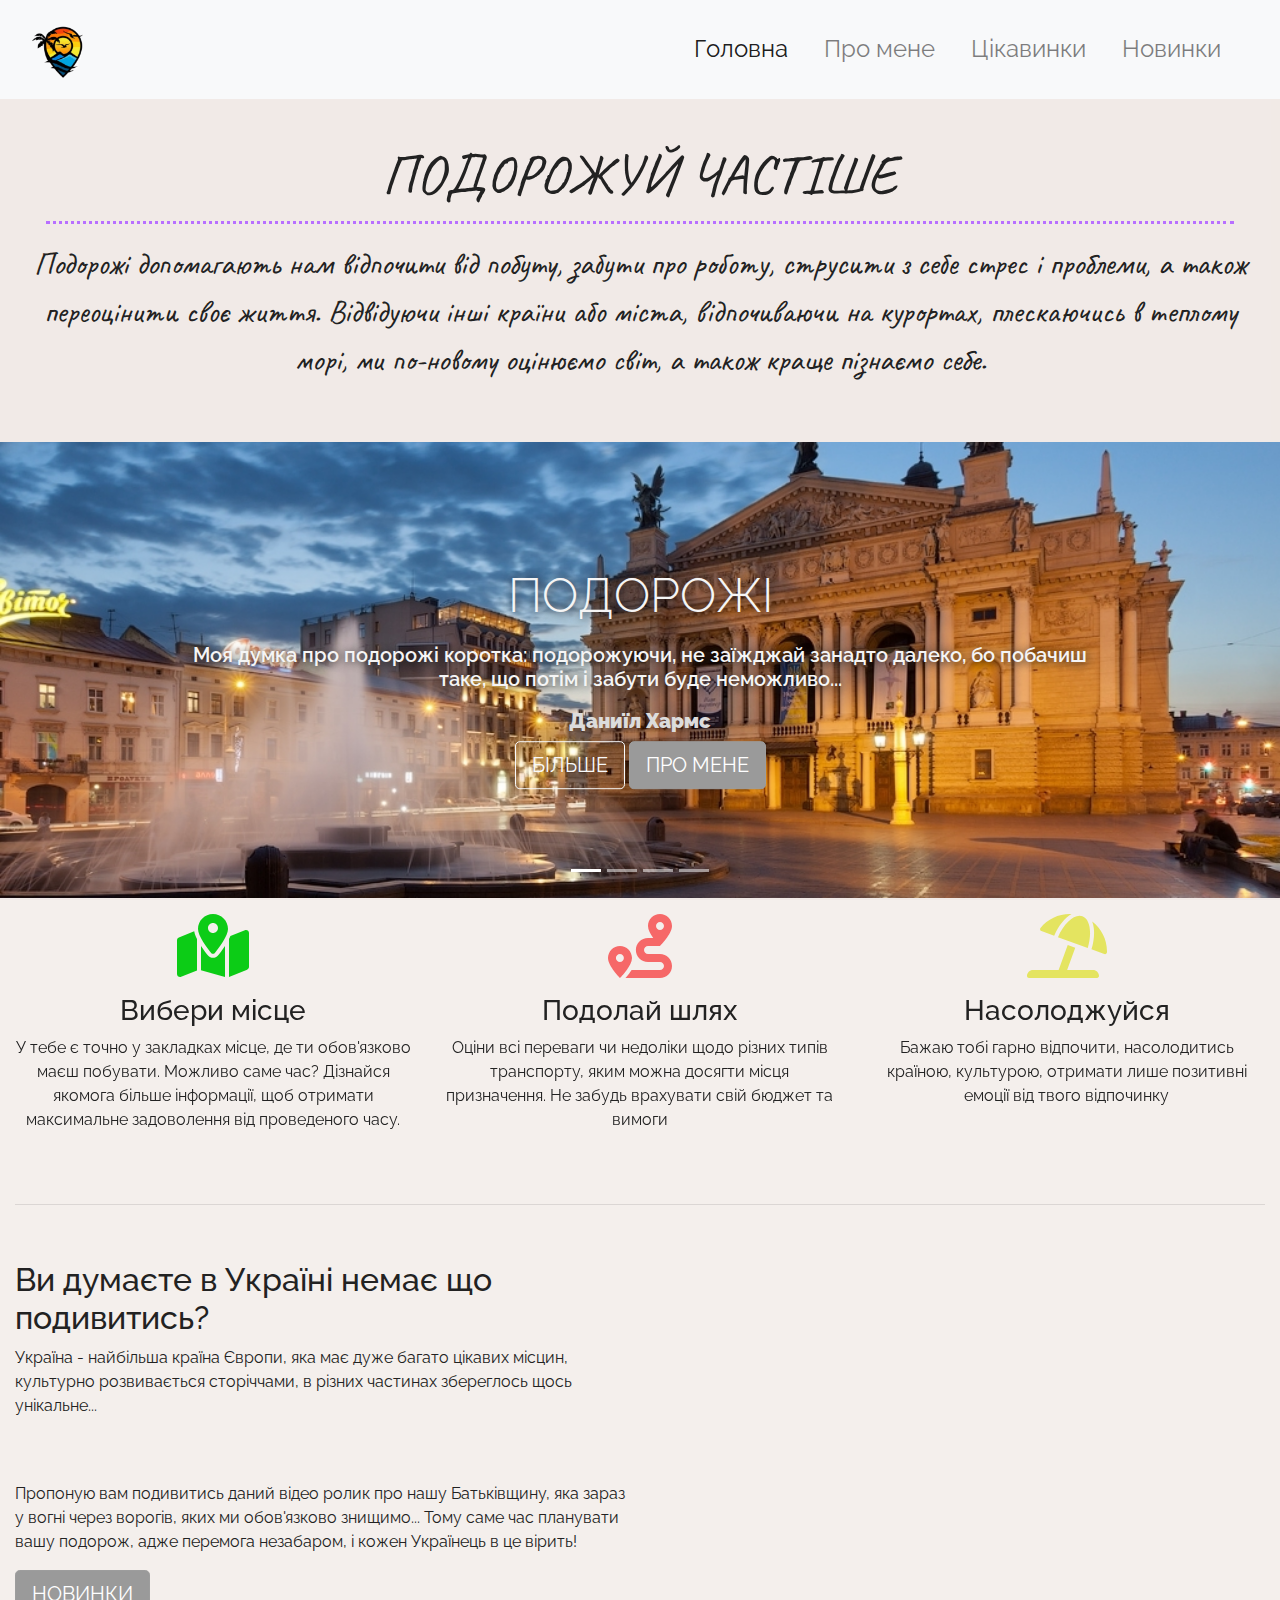
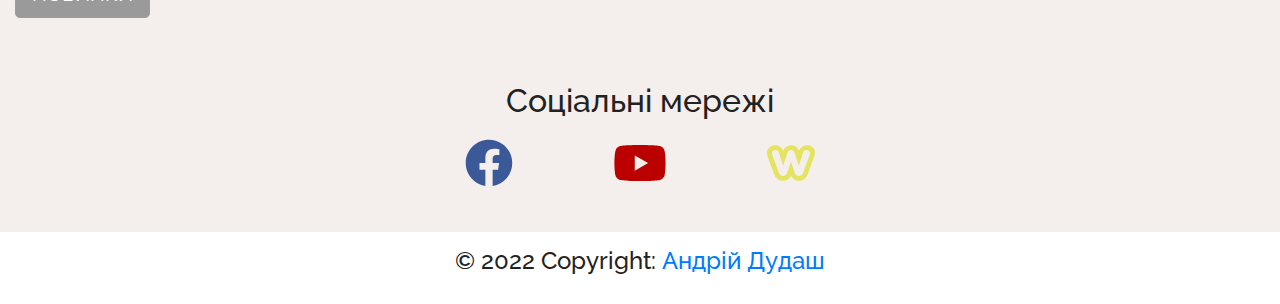
<file: index.html>
<!DOCTYPE html>
<html lang="uk">
<head>
    <meta charset="utf-8">
    <meta name="viewport" content="width=device-width, initial-scale=1.0">
    <title>Головна</title>
    <link rel="shortcut icon" type="image/x-icon" href="img/favicon.png">
    <link rel="stylesheet" href="css/bootstrap.min.css">
    <script src="js/jquery-3.6.0.min.js"></script>
    <script src="js/bootstrap.min.js"></script>
    <script src="js/all.js"></script>
    <link href="css/main.css" rel="stylesheet">
</head>
<body>
    <!-- Навігаційна панель -->
    <div class="header">
        <nav class="navbar navbar-expand-md navbar-light bg-light sticky-top">
            <div class="container-fluid">
                <a class="navbar-brand" href="./index.html"><img class="logo" src="img/logo.png"></a>
                <button class="navbar-toggler" type="button" data-toggle="collapse" data-target="#navbarResponsive">
                    <span class="navbar-toggler-icon"></span>
                </button>
                <div class="collapse navbar-collapse" id="navbarResponsive">
                    <ul class="navbar-nav ml-auto">
                        <li class="nav-item active">
                            <a class="nav-link" href="./index.html">Головна</a>
                        </li>
                        <li class="nav-item">
                            <a class="nav-link" href="./about.html">Про мене</a>
                        </li>
                        <li class="nav-item">
                            <a class="nav-link" href="./interest.html">Цікавинки</a>
                        </li>
                        <li class="nav-item">
                            <a class="nav-link" href="./newest.html">Новинки</a>
                        </li>
                    </ul>
                </div>
            </div>
        </nav>
    </div>
    <!-- /Навігаційна панель  -->
    <!-- Інформаційна секція -->
    <div class="container-fluid padding capt">
        <div class="row head-text text-center">
            <div class="col-12">
                <h1 class="display-4">Подорожуй частіше</h1>
            </div>
            <hr>
            <div class="col-12">
                <p class="lead">
                    Подорожі допомагають нам відпочити від побуту, забути про роботу, струсити з себе стрес і проблеми,
                    а також переоцінити своє життя. Відвідуючи інші країни або міста, відпочиваючи на курортах,
                    плескаючись в теплому морі, ми по-новому оцінюємо світ, а також краще пізнаємо себе.
                </p>
            </div>
        </div>
    </div>
    <!-- /Інформаційна секція -->
    <!-- Слайдер з зображеннями -->
    <div id="slides" class="carousel slide" data-ride="carousel">
        <ul class="carousel-indicators">
            <li data-target="#slides" data-slide-to="0" class="active"></li>
            <li data-target="#slides" data-slide-to="1"></li>
            <li data-target="#slides" data-slide-to="2"></li>
            <li data-target="#slides" data-slide-to="3"></li>
        </ul>
        <div class="carousel-inner">
            <div class="carousel-item active">
                <img class="slider" src="picture/background0.webp">
                <div class="carousel-caption">
                    <h1 class="display-2">Подорожі</h1>
                    <h3>Моя думка про подорожі коротка: подорожуючи, не заїжджай занадто далеко, бо побачиш таке, що
                        потім і забути буде неможливо...</h3>
                    <h5 style="color: rgb(220, 220, 220); font-weight: 900;">Даниїл Хармс</h5>
                    <a type="button" class="btn btn-outline-light btn-lg btn-xs slider-button" href="#">БІЛЬШЕ</a>
                    <a type="button" class="btn btn-primary btn-lg btn-xs slider-button" href="#">ПРО МЕНЕ</a>
                </div>
            </div>
            <div class="carousel-item">
                <img class="slider" src="picture/background1.webp">
                <div class="carousel-caption">
                    <h1 class="display-2">Подорожі</h1>
                    <h3>Тільки про дві речі ми будемо шкодувати на смертному одрі - що мало любили і мало подорожували</h3>
                    <h5 style="color: rgb(220, 220, 220); font-weight: 900;">Марк Твен</h5>
                    <a type="button" class="btn btn-outline-light btn-lg btn-xs slider-button" href="#">БІЛЬШЕ</a>
                    <a type="button" class="btn btn-primary btn-lg btn-xs slider-button" href="#">ПРО МЕНЕ</a>
                </div>
            </div>
            <div class=" carousel-item">
                <img class="slider" src="picture/background2.webp">
                <div class="carousel-caption">
                    <h1 class="display-2">Подорожі</h1>
                    <h3>Життя під час подорожі - це мрія в чистому вигляді</h3>
                    <h5 style="color: rgb(220, 220, 220); font-weight: 900;">Агата Крісті</h5>
                    <a type="button" class="btn btn-outline-light btn-lg btn-xs slider-button" href="#">БІЛЬШЕ</a>
                    <a type="button" class="btn btn-primary btn-lg btn-xs slider-button" href="#">ПРО МЕНЕ</a>
                </div>
            </div>
            <div class="carousel-item">
                <img class="slider" src="picture/background3.webp">
                <div class="carousel-caption">
                    <h1 class="display-2">Подорожі</h1>
                    <h3>Подорожі навчають більше, ніж будь-що інше. Іноді один день, проведений в інших місцях, дає більше, ніж десять років життя вдома</h3>
                    <h5 style="color: rgb(220, 220, 220); font-weight: 900;">Анатоль Франс</h5>
                    <a type="button" class="btn btn-outline-light btn-lg btn-xs slider-button" href="#">БІЛЬШЕ</a>
                    <a type="button" class="btn btn-primary btn-lg btn-xs slider-button" href="#">ПРО МЕНЕ</a>
                </div>
            </div>
        </div>
    </div>
    <!-- /Слайдер із зображеннями -->
    <!-- Секція з використанням іконкових шрифтів -->
    <div class="container-fluid padding">
        <div class="row text-center padding">
            <div class="col-xs-12 col-sm-6 col-md-4">
                <i class="fas fa-map-location-dot"></i>
                <h3>Вибери місце</h3>
                <p class="text-center">У тебе є точно у закладках місце, де ти обов'язково маєш побувати. Можливо саме
                    час? Дізнайся якомога більше інформації, щоб отримати максимальне задоволення від проведеного часу.
                </p>
            </div>
            <div class="col-xs-12 col-sm-6 col-md-4">
                <i class="fas fa-route"></i>
                <h3>Подолай шлях</h3>
                <p class="text-center">Оціни всі переваги чи недоліки щодо різних типів транспорту, яким можна досягти
                    місця призначення. Не забудь врахувати свій бюджет та вимоги</p>
            </div>
            <div class="col-xs-12 col-sm-6 col-md-4">
                <i class="fa-solid fa-umbrella-beach"></i>
                <h3>Насолоджуйся</h3>
                <p class="text-center">Бажаю тобі гарно відпочити, насолодитись країною, культурою, отримати лише
                    позитивні емоції від твого відпочинку</p>
            </div>
        </div>
        <hr class="my-4">
    </div>
    <!-- /Секція з використанням іконкових шрифтів -->
    <!-- Секція з двома стовпцями (текст + відео)-->
    <div class="container-fluid padding">
        <div class="row padding">
            <div class="col-md-12 col-lg-6">
                <h2>Ви думаєте в Україні немає що подивитись?</h2>
                <p>Україна - найбільша країна Європи, яка має дуже багато цікавих місцин, культурно розвивається сторіччами, в різних частинах збереглось щось унікальне...</p>
                <br/><br/>
                <p>Пропоную вам подивитись даний відео ролик про нашу Батьківщину, яка зараз у вогні через ворогів, яких ми обов'язково знищимо... Тому саме час планувати вашу подорож, адже перемога незабаром, і кожен Українець в це вірить!</p>
                <a type="button" class="btn btn-primary btn-lg  btn-xs slider-button" href="#">НОВИНКИ</a>
            </div>
            <div class="col-lg-6">
                <iframe class="video" width="612" height="344" src="https://www.youtube.com/embed/D7SlK16o82o"
                    title="YouTube video player" frameborder="0"
                    allow="accelerometer; autoplay; clipboard-write; encrypted-media; gyroscope; picture-in-picture"
                    allowfullscreen></iframe>
            </div>
        </div>
    </div>
    <!-- /Секція з двома стовпцями -->
    <!-- Посилання на соц мережі  -->
    <div class="container-fluid padding">
        <div class="row text-center">
            <div class="col-12">
                <h2>Соціальні мережі</h2>
            </div>
            <div class="col-12 social-network">
                <a href="https://www.facebook.com/departmentCAD/"><i class="fab fa-facebook"></i></a>
                <a href="https://www.youtube.com/channel/UC5k442CPOLDKtxbqZWJrY1g"><i class="fab fa-youtube"></i></a>
                <a href="http://cad.lp.edu.ua/"><i class="fab fa-weebly"></i></a>
            </div>
        </div>
    </div>
    <!-- Футер сторінки -->
    <div class="container-fluid padding footer">
        <div class="text-center">
            <h4>© 2022 Copyright: <a href="/about.html">Андрій Дудаш</a></h4>
        </div>
    </div>
    <!-- /Футер сторінки -->
</body>
</html>
</file>
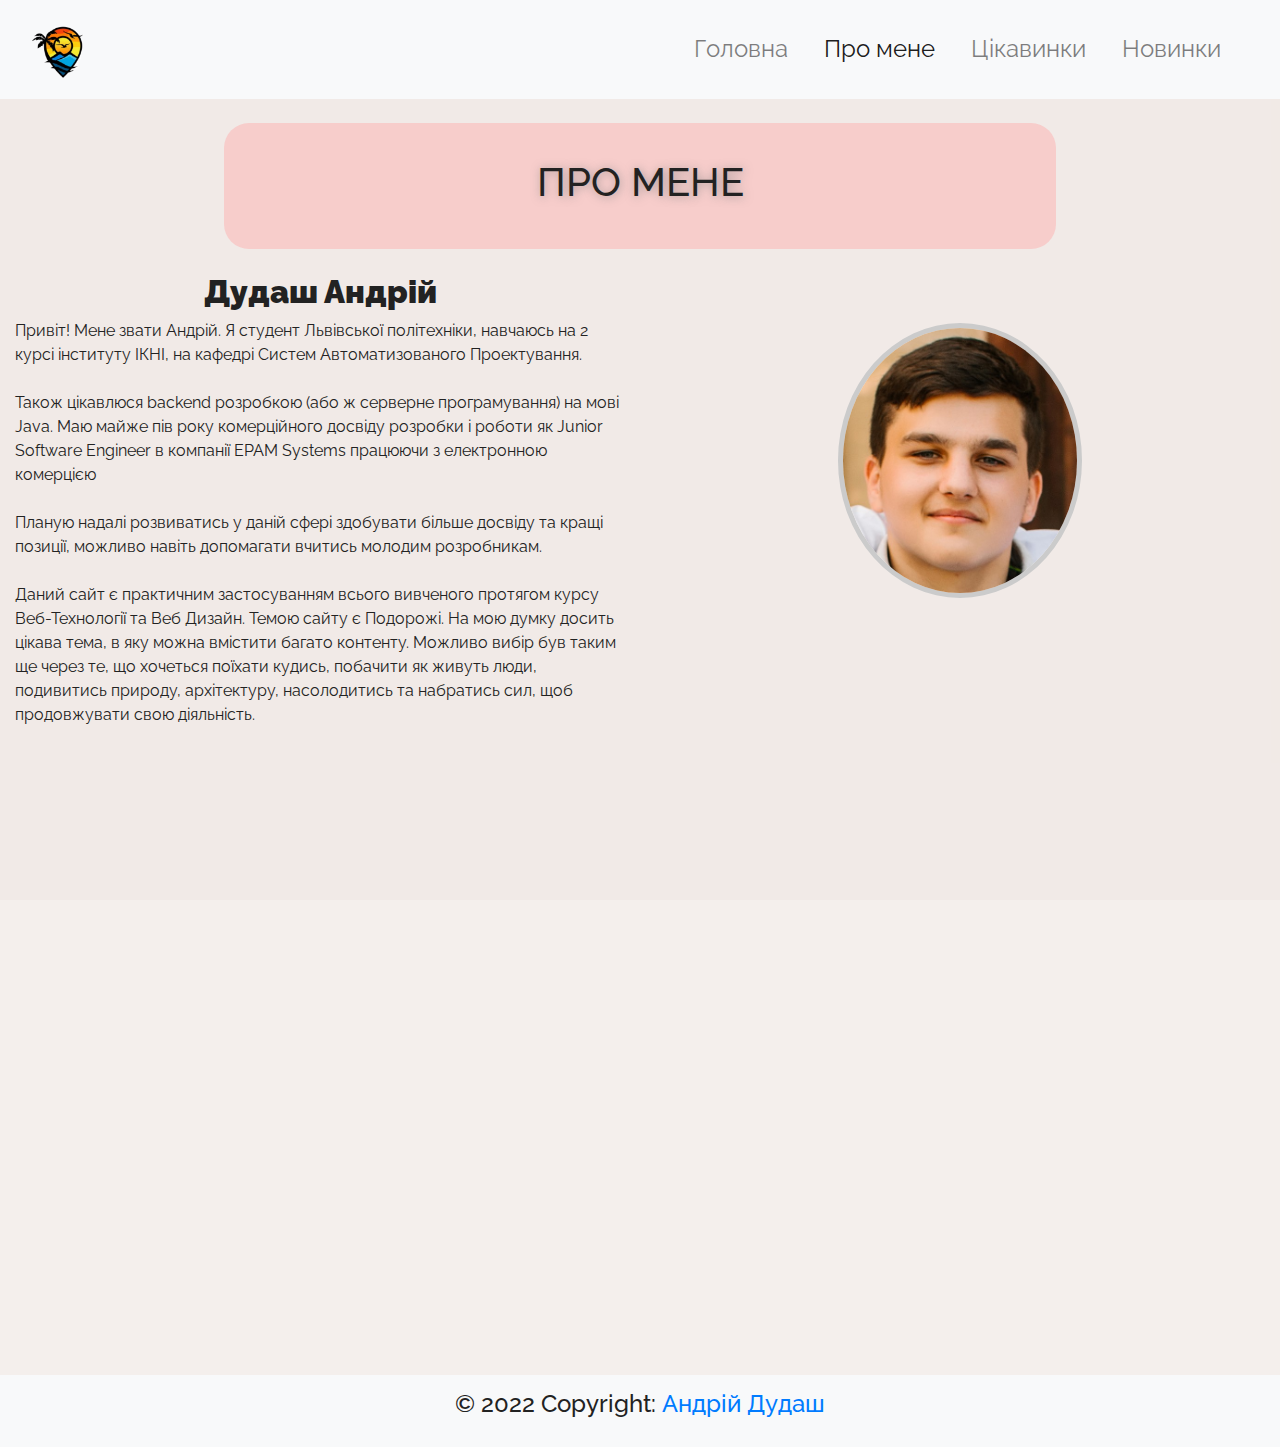
<file: about.html>
<!DOCTYPE html>
<html lang="uk">
<head>
    <meta charset="utf-8">
    <meta name="viewport" content="width=device-width, initial-scale=1.0">
    <title>Про автора</title>
    <link rel="shortcut icon" type="image/x-icon" href="img/favicon.png">
    <link rel="stylesheet" href="css/bootstrap.min.css">
    <script src="js/jquery-3.6.0.min.js"></script>
    <script src="js/bootstrap.min.js"></script>
    <script src="js/all.js"></script>
    <link href="css/about.css" rel="stylesheet">
</head>
<body>
    <!-- Навігаційна панель -->
    <div class="header">
        <nav class="navbar navbar-expand-md navbar-light bg-light sticky-top">
            <div class="container-fluid">
                <a class="navbar-brand" href="./index.html"><img class="logo" src="img/logo.png"></a>
                <button class="navbar-toggler" type="button" data-toggle="collapse" data-target="#navbarResponsive">
                    <span class="navbar-toggler-icon"></span>
                </button>
                <div class="collapse navbar-collapse" id="navbarResponsive">
                    <ul class="navbar-nav ml-auto">
                        <li class="nav-item">
                            <a class="nav-link" href="./index.html">Головна</a>
                        </li>
                        <li class="nav-item active">
                            <a class="nav-link" href="/about.html">Про мене</a>
                        </li>
                        <li class="nav-item">
                            <a class="nav-link" href="./interest.html">Цікавинки</a>
                        </li>
                        <li class="nav-item">
                            <a class="nav-link" href="./newest.html">Новинки</a>
                        </li>
                    </ul>
                </div>
            </div>
        </nav>
    </div>
    <!-- /Навігаційна панель  -->
    <br/>
    <div class="justify-content-center d-flex">
        <div class="page-header">
            <h1>Про мене</h1>
        </div>
    </div>
    <br/>
    <div class="container-fluid">
        <div class="row">
            <div class="col-md-12 col-lg-6">
                <h2 class="text-center text-paragrh">Дудаш Андрій</h2> 
                <p>
                    Привіт! Мене звати Андрій. Я студент Львівської політехніки,
                    навчаюсь на 2 курсі інституту ІКНІ, на кафедрі Систем Автоматизованого Проектування.
                    <br/>
                    <br/>
                    Також цікавлюся backend розробкою (або ж серверне програмування) на мові Java. Маю 
                    майже пів року комерційного досвіду розробки і роботи як Junior Software Engineer в компанії EPAM Systems
                    працюючи з електронною комерцією
                    <br/>
                    <br/>
                    Планую надалі розвиватись у даній сфері здобувати більше досвіду та кращі позиції, можливо навіть допомагати вчитись
                    молодим розробникам.
                    <br/>
                    <br/>
                    Даний сайт є практичним застосуванням всього вивченого протягом курсу Веб-Технології та Веб Дизайн.
                    Темою сайту є Подорожі. На мою думку досить цікава тема, в яку можна вмістити багато контенту.
                    Можливо вибір був таким ще через те, що хочеться поїхати кудись, побачити як живуть люди, подивитись природу,
                    архітектуру, насолодитись та набратись сил, щоб продовжувати свою діяльність.
                </p>
            </div>
            <div class="col-lg-6">
                <div class="d-flex align-items-center justify-content-center">
                    <img class="photo-anim" src="picture/portrt.jpg"/>
                </div>
            </div>
        </div>
    </div>
    <div class="container-fluid padding d-flex align-items-center justify-content-center">
        <iframe src="https://www.google.com/maps/embed?pb=!4v1654630837298!6m8!1m7!1sCAoSLEFGMVFpcE9YTlJIbVltWnBYalR4R0p5TjlIbDJ3NmlOVm9aLXEySjlNTHlY!2m2!1d50.4526877285455!2d30.51402693476086!3f245.65529705284393!4f2.4400646301737225!5f0.7820865974627469" width="800" height="600" style="border:0;" allowfullscreen="" loading="lazy" referrerpolicy="no-referrer-when-downgrade"></iframe>
    </div>
    <!-- Футер сторінки -->
    <div class="container-fluid padding footer">
        <div class="text-center">
            <h4>© 2022 Copyright: <a href="/about.html">Андрій Дудаш</a></h4>
        </div>
    </div>
    <!-- /Футер сторінки -->
</body>
</html>
</file>
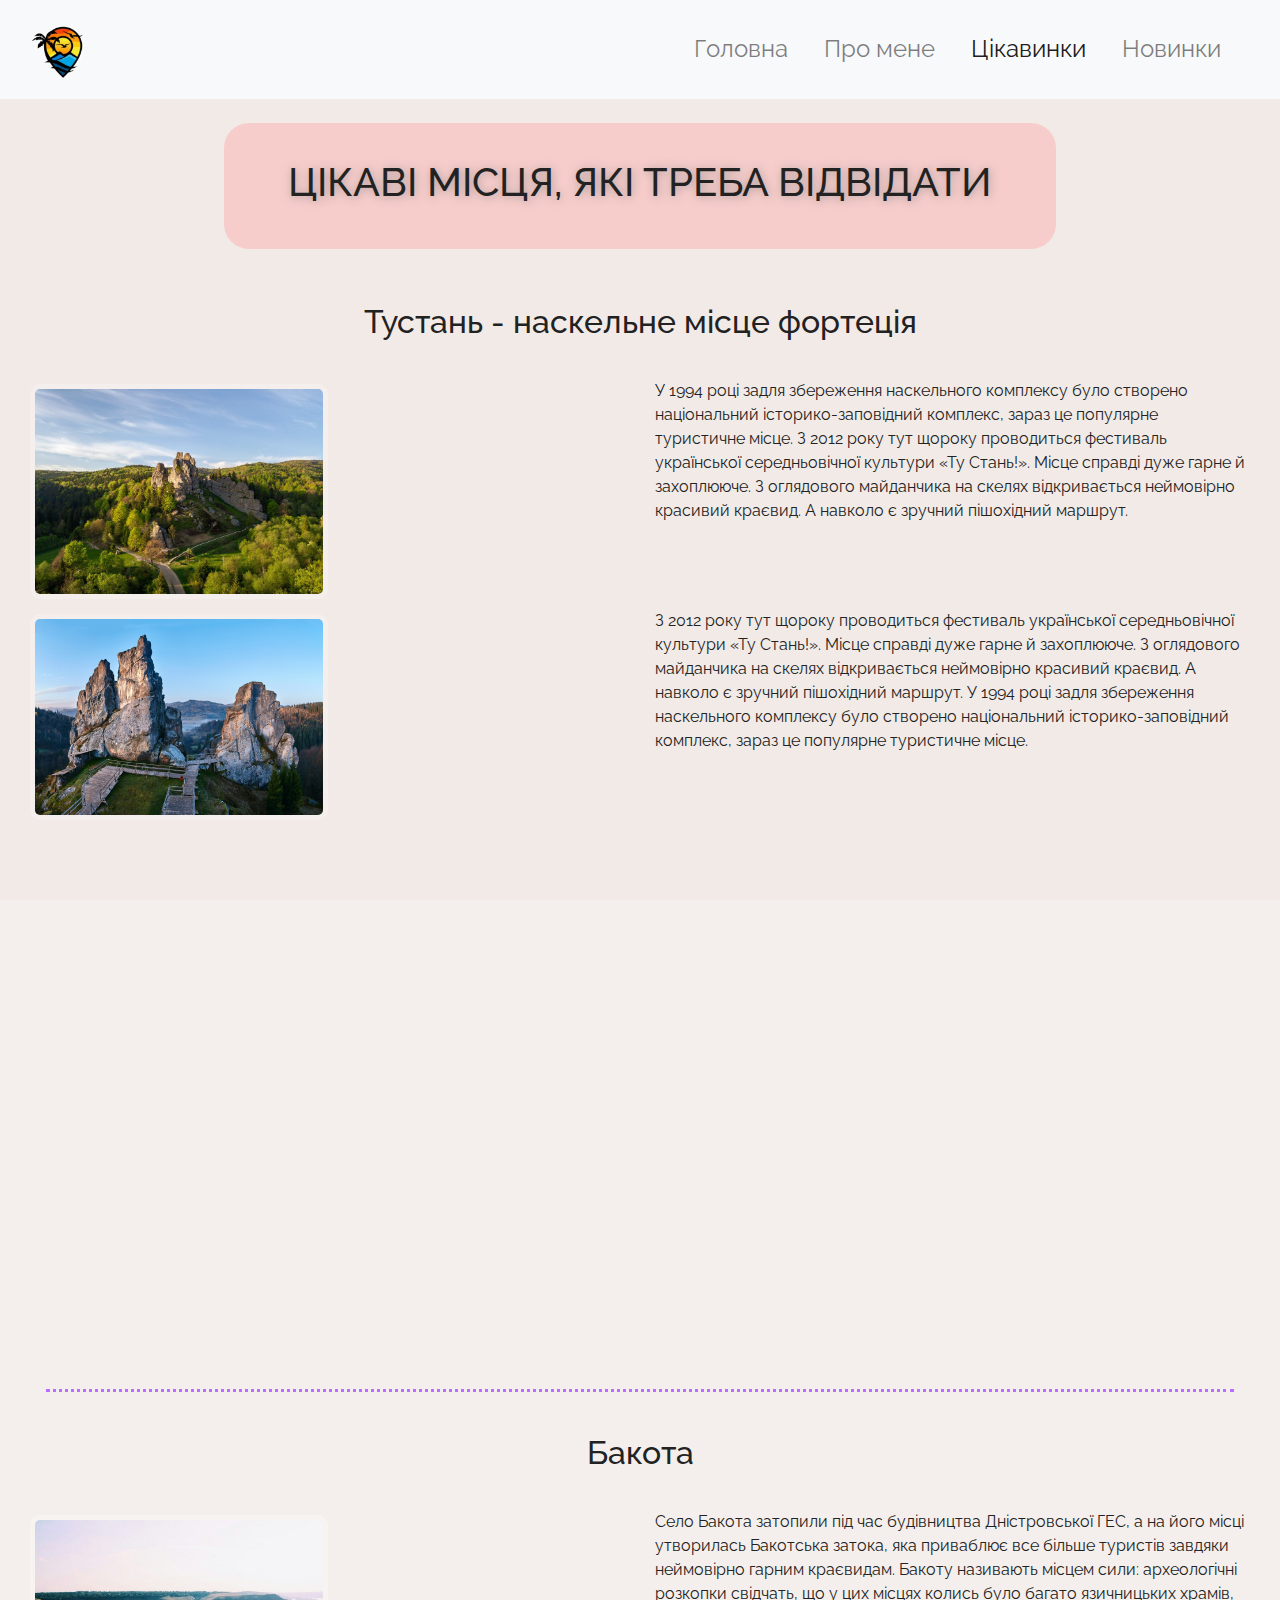
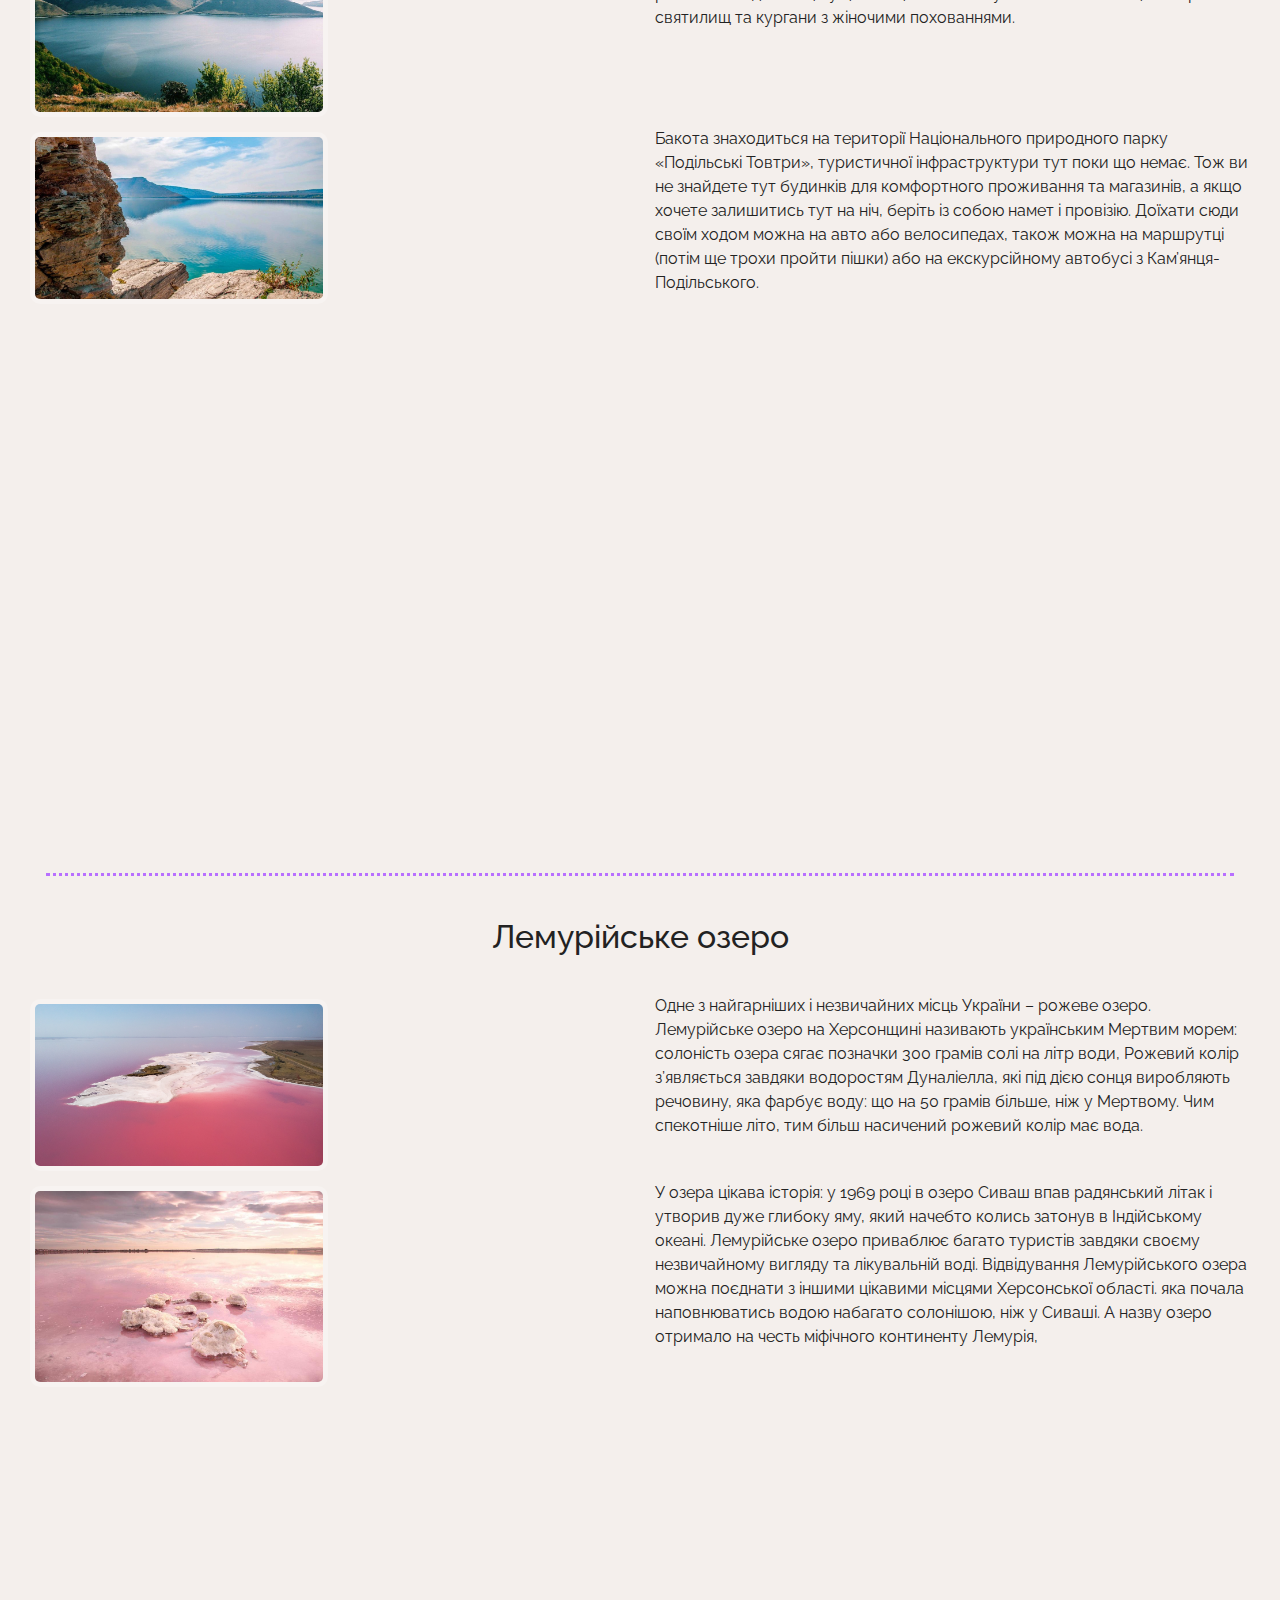
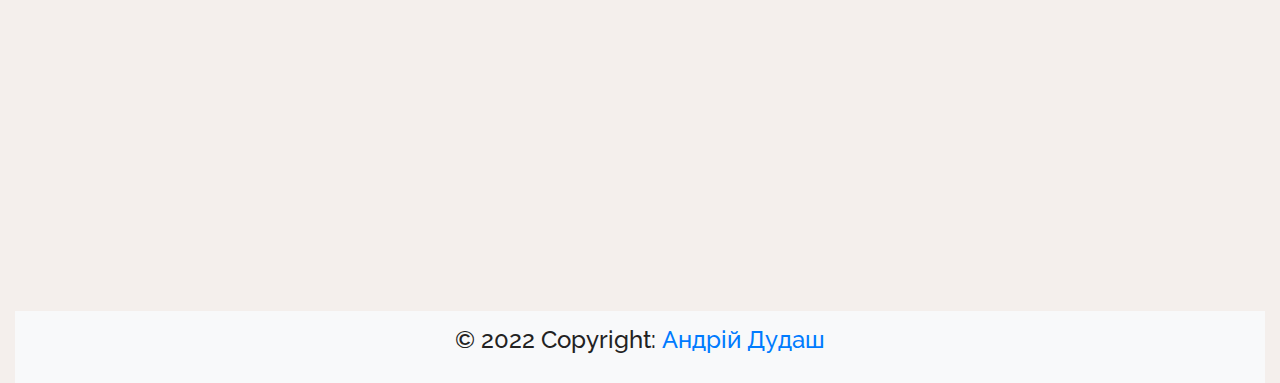
<file: interest.html>
<!DOCTYPE html>
<html lang="uk">
<head>
    <meta charset="utf-8">
    <meta name="viewport" content="width=device-width, initial-scale=1.0">
    <title>Цікаві місця</title>
    <link rel="shortcut icon" type="image/x-icon" href="img/favicon.png">
    <link rel="stylesheet" href="css/bootstrap.min.css">
    <script src="js/jquery-3.6.0.min.js"></script>
    <script src="js/bootstrap.min.js"></script>
    <script src="js/all.js"></script>
    <link href="css/interest.css" rel="stylesheet">
</head>
<body>
    <!-- Навігаційна панель -->
    <div class="header">
        <nav class="navbar navbar-expand-md navbar-light bg-light sticky-top">
            <div class="container-fluid">
                <a class="navbar-brand" href="./index.html"><img class="logo" src="img/logo.png"></a>
                <button class="navbar-toggler" type="button" data-toggle="collapse" data-target="#navbarResponsive">
                    <span class="navbar-toggler-icon"></span>
                </button>
                <div class="collapse navbar-collapse" id="navbarResponsive">
                    <ul class="navbar-nav ml-auto">
                        <li class="nav-item">
                            <a class="nav-link" href="./index.html">Головна</a>
                        </li>
                        <li class="nav-item">
                            <a class="nav-link" href="./about.html">Про мене</a>
                        </li>
                        <li class="nav-item active">
                            <a class="nav-link" href="./interest.html">Цікавинки</a>
                        </li>
                        <li class="nav-item">
                            <a class="nav-link" href="./newest.html">Новинки</a>
                        </li>
                    </ul>
                </div>
            </div>
        </nav>
    </div>
    <!-- /Навігаційна панель  -->
    <br/>
    <div class="justify-content-center d-flex">
        <div class="page-header">
            <h1>Цікаві місця, які треба відвідати</h1>
        </div>
    </div>
    <br/>
    <div class="col-lg-12">
        <div class="section-header text-center">
            <h2>Тустань - наскельне місце фортеція</h2>
        </div>
        <div class="container-fluid padding">
            <div class="row">
                <div class="col-md-12 col-lg-6">
                    <img class="left-img" src="picture/tustan.jpg" alt="Тустань">
                </div>
                <div class="col-lg-6">
                    <p class="parag-text">
                        У 1994 році задля збереження наскельного комплексу було створено національний історико-заповідний комплекс, зараз це популярне туристичне місце. 
                        З 2012 року тут щороку проводиться фестиваль української середньовічної культури «Ту Стань!». Місце справді дуже гарне й захоплююче. 
                        З оглядового майданчика на скелях відкривається неймовірно красивий краєвид. А навколо є зручний пішохідний маршрут.
                    </p>
                </div>
                <div class="col-md-12 col-lg-6">
                    <img class="left-img" src="picture/tustan2.jpg" alt="Тустань"> 
                </div>
                <div class="col-lg-6">
                    <p class="parag-text">
                        З 2012 року тут щороку проводиться фестиваль української середньовічної культури «Ту Стань!». Місце справді дуже гарне й захоплююче. 
                        З оглядового майданчика на скелях відкривається неймовірно красивий краєвид. А навколо є зручний пішохідний маршрут.
                        У 1994 році задля збереження наскельного комплексу було створено національний історико-заповідний комплекс, зараз це популярне туристичне місце. 
                    </p>
                </div>
            </div>
        </div>
        <div class="container-fluid padding d-flex align-items-center justify-content-center">
        <iframe src="https://www.google.com/maps/embed?pb=!1m18!1m12!1m3!1d3413.9089871159067!2d23.407782997653946!3d49.19154091225041!2m3!1f0!2f0!3f0!3m2!1i1024!2i768!4f13.1!3m3!1m2!1s0x473a36cf6aa60ce3%3A0xf3f0e7f440cfd566!2z0JfQsNC_0L7QstGW0LTQvdC40LogVNGD0YHRgtCw0L3RjA!5e0!3m2!1suk!2slt!4v1654634819740!5m2!1suk!2slt" width="1200" height="450" style="border:0;" allowfullscreen="true" loading="lazy" referrerpolicy="no-referrer-when-downgrade"></iframe>
        </div>
        <hr class="line">
        <div class="section-header text-center">
            <h2>Бакота</h2>
        </div>
        <div class="container-fluid padding">
            <div class="row">
                <div class="col-md-12 col-lg-6">
                    <img class="left-img" src="picture/bakota.jpg" alt="Бакота">
                </div>
                <div class="col-lg-6">
                    <p class="parag-text">
                        Село Бакота затопили під час будівництва Дністровської ГЕС, 
                        а на його місці утворилась Бакотська затока, яка приваблює все більше туристів завдяки неймовірно гарним краєвидам. 
                        Бакоту називають місцем сили: археологічні розкопки свідчать, що у цих місцях колись було багато язичницьких храмів, 
                        святилищ та кургани з жіночими похованнями.
                    </p>
                </div>
                <div class="col-md-12 col-lg-6">
                    <img class="left-img" src="picture/bakota2.jpg" alt="Бакота">
                </div>
                <div class="col-lg-6">
                    <p class="parag-text">
                        Бакота знаходиться на території Національного природного парку «Подільські Товтри», 
                        туристичної інфраструктури тут поки що немає. Тож ви не знайдете тут будинків для комфортного проживання та магазинів, 
                        а якщо хочете залишитись тут на ніч, беріть із собою намет і провізію. Доїхати сюди своїм ходом можна на авто або велосипедах, 
                        також можна на маршрутці (потім ще трохи пройти пішки) або на екскурсійному автобусі з Кам’янця-Подільського.
                    </p>
                </div>
            </div>
        </div>
        <div class="container-fluid padding d-flex align-items-center justify-content-center">
            <iframe src="https://www.google.com/maps/embed?pb=!1m18!1m12!1m3!1d7811.820606433195!2d26.983211259828515!3d48.619112161378624!2m3!1f0!2f0!3f0!3m2!1i1024!2i768!4f13.1!3m3!1m2!1s0x4733a890cdb47d99%3A0x72eb34982fc1c005!2z0JHQsNC60L7RgtCwLiDQl9C-0L3QsCDQstGW0LTQv9C-0YfQuNC90LrRgw!5e0!3m2!1suk!2slt!4v1654635065843!5m2!1suk!2slt" width="1200" height="450" style="border:0;" allowfullscreen="" loading="lazy" referrerpolicy="no-referrer-when-downgrade"></iframe>
        </div>
        <hr class="line">
        <div class="section-header text-center">
            <h2>Лемурійське озеро</h2>
        </div>
        <div class="container-fluid padding">
            <div class="row">
                <div class="col-md-12 col-lg-6">
                    <img class="left-img" src="picture/lem_lake.jpg" alt="Озеро">
                </div>
                <div class="col-lg-6">
                    <p class="parag-text">
                        Одне з найгарніших і незвичайних місць України – рожеве озеро. 
                        Лемурійське озеро на Херсонщині називають українським Мертвим морем: солоність озера сягає позначки 300 грамів солі на літр води, 
                        Рожевий колір з’являється завдяки водоростям Дуналіелла, 
                        які під дією сонця виробляють речовину, яка фарбує воду: 
                        що на 50 грамів більше, ніж у Мертвому. 
                        Чим спекотніше літо, тим більш насичений рожевий колір має вода.
                    </p>
                </div>
                <div class="col-md-12 col-lg-6">
                    <img class="left-img" src="picture/lem_lake2.jpeg" alt="Озеро">
                </div>
                <div class="col-lg-6">
                    <p class="parag-text">
                        У озера цікава історія: у 1969 році в озеро Сиваш впав радянський літак і утворив дуже глибоку яму, 
                        який начебто колись затонув в Індійському океані. Лемурійське озеро приваблює багато туристів завдяки своєму незвичайному вигляду 
                        та лікувальній воді. Відвідування Лемурійського озера можна поєднати з іншими цікавими місцями Херсонської області.
                        яка почала наповнюватись водою набагато солонішою, ніж у Сиваші. А назву озеро отримало на честь міфічного континенту Лемурія, 
                    </p>
                </div>
            </div>
        </div>
        <div class="container-fluid padding d-flex align-items-center justify-content-center">
            <iframe src="https://www.google.com/maps/embed?pb=!1m18!1m12!1m3!1d5520.101063662666!2d33.88916581689814!3d46.22933980000001!2m3!1f0!2f0!3f0!3m2!1i1024!2i768!4f13.1!3m3!1m2!1s0x40c22f5a1fe2ee6b%3A0x4afb19b6aa24e0c5!2z0JvQtdC80YPRgNGW0LnRgdGM0LrQtSDRgNC-0LbQtdCy0LUg0L7Qt9C10YDQviDRgS4g0IbQstCw0L3RltCy0LrQsA!5e0!3m2!1suk!2slt!4v1654635137455!5m2!1suk!2slt" width="1200" height="450" style="border:0;" allowfullscreen="" loading="lazy" referrerpolicy="no-referrer-when-downgrade"></iframe>
        </div>
    <!-- Футер сторінки -->
    <div class="container-fluid padding footer">
        <div class="text-center">
            <h4>© 2022 Copyright: <a href="/about.html">Андрій Дудаш</a></h4>
        </div>
    </div>
    <!-- /Футер сторінки -->
</body>
</html>
</file>
<file: css/main.css>
@import url('https://fonts.googleapis.com/css?family=Caveat');
@import url('https://fonts.googleapis.com/css?family=Raleway');
html, body {
    height: 100%;
    width: 100%;
    font-family: 'Raleway', sans-serif;
    color: #222;
    background-color: rgba(240, 232, 228, 0.704);
}

.logo {
    width: 30%;
    height: 30%;
}

.navbar {
    padding: 16px;
}

.navbar-nav li {
    padding-right: 20px;
}

.nav-link {
    font-size: 1.5rem;
    font-weight: 400;
}

.carousel-caption h1 {
    font-size: 3rem;
    text-transform: uppercase;
    text-shadow: 1px 1px 10px #222;
    word-break: break-word;
}

.btn-primary {
    background-color:rgb(154, 154, 154);
    border: 1px solid rgb(157, 157, 157);
}

.btn-primary:hover {
    background-color:rgb(206, 206, 206);
    border: 1px solid rgb(209, 209, 209);
}
.carousel-caption h3 {
    font-weight: 600;
    font-size: 1.25rem;
    text-shadow: 1px 1px 10px #222;
    padding: 10px 0 10px 0;
}

.capt {
    font-family: 'Caveat';
}

.col-12 h1 {
    text-transform: uppercase;
}

.padding {
    padding-bottom: 2rem;
}

.head-text {
    margin: 10px auto ;
    padding-top: 2rem;
}

.head-text hr {
    border-top: 3px dotted #b86fff;
    width: 95%;
    margin-top: .3rem;
    margin-bottom: 1rem;
}

.lead {
    font-size: 2rem;
}

.fa-map-location-dot {
    color:rgb(12, 204, 22)
}

.fa-route {
    color: rgb(246, 104, 104);
}

.fa-umbrella-beach {
    color: rgb(228, 228, 96);
}

.fa-map-location-dot, .fa-route, .fa-umbrella-beach {
    font-size: 64px;
    margin: 1rem;
}

.video {
    padding: 20px 30px 20px 30px;
    width: 100%;
}

.social-network a {
    font-size: 48px;
    padding: 3rem;
}

.fa-facebook {
    color: #3b5998;
}

.fa-youtube {
   color: #bb0000; 
}

.fa-weebly {
    color:rgb(228, 228, 96);
}

.footer {
    background-color: rgb(255, 255, 255);
    padding: 15px 0 20px 0;
}

@media (min-width: 993px) {
    
    .carousel-inner img {
        width: 100%;
        height: 100%;
    } 

    .carousel-caption {
        position: absolute;
        width: auto;
        top: 50%;
        transform: translateY(-59%);
        color: rgb(245, 245, 245);
        font-weight: 800;
    }
}


@media (max-width: 992px) {

    .carousel-inner img {
        width: auto;
        height: auto;
    }

    .carousel-caption {
        position: absolute;
        width: auto;
        color: rgb(245, 245, 245);
        font-weight: 800;
    }
}

@media (max-width: 768px) {
    
}

@media (max-width: 576px) {
    
}
</file>
<file: css/about.css>
@import url('https://fonts.googleapis.com/css?family=Raleway');
html, body {
    height: 100%;
    width: 100%;
    font-family: 'Raleway', sans-serif;
    color: #222;
    background-color: rgba(240, 232, 228, 0.704);
}

.logo {
    width: 30%;
    height: 30%;
}

.navbar {
    padding: 16px;
}

.navbar-nav li {
    padding-right: 20px;
}

.nav-link {
    font-size: 1.5rem;
    font-weight: 400;
}

.page-header {
    position: relative;
    width: 65%;
    padding: 35px;
    background: rgba(255, 170, 170, 0.462);
    border-radius: 25px;
}

.page-header h1 {
    text-align: center;
    text-transform: uppercase;
    text-shadow: 1px 1px 10px rgba(132, 132, 132, 0.704);
}

.text-paragrh {
    font-weight: 1000;
}

.photo-anim {
    width: 40%;
    height: auto;
    border-radius: 70%;
    border: 5px solid rgb(203, 203, 203);
    margin-top: 50px;
}

.photo-anim:hover {
    transform: scale(1.2);
    transition: 0.3s linear;
}

.padding {
    padding-bottom: 2rem;
}

.footer {
    background-color: #f8f9fa;
    padding: 15px 0 20px 0;
}
</file>
<file: css/interest.css>
@import url('https://fonts.googleapis.com/css?family=Raleway');
html, body {
    height: 100%;
    width: 100%;
    font-family: 'Raleway', sans-serif;
    color: #222;
    background-color: rgba(240, 232, 228, 0.704);
}

.logo {
    width: 30%;
    height: 30%;
}

.navbar {
    padding: 16px;
}

.navbar-nav li {
    padding-right: 20px;
}

.nav-link {
    font-size: 1.5rem;
    font-weight: 400;
}

.page-header {
    position: relative;
    width: 65%;
    padding: 35px;
    background: rgba(255, 170, 170, 0.462);
    border-radius: 25px;
}

.page-header h1 {
    text-align: center;
    text-transform: uppercase;
    text-shadow: 1px 1px 10px rgba(132, 132, 132, 0.704);
}

.text-paragrh {
    font-weight: 1000;
}

.photo-anim {
    width: 40%;
    height: auto;
    border-radius: 70%;
    border: 5px solid rgb(203, 203, 203);
    margin-top: 50px;
}

.photo-anim:hover {
    transform: scale(1.2);
    transition: 0.3s linear;
}

.padding {
    padding-bottom: 2rem;
}

.footer {
    background-color: #f8f9fa;
    padding: 15px 0 20px 0;
}

.section-header {
    padding: 30px;
}

.left-img {
    border-radius: 10px;
    border: 5px solid rgba(255, 255, 255, 0.253);
    margin: 5px 10px 10px 0px;
    float: left;
    width: 50%;
    height: auto;
}

.line {
    width: 95%;
    margin-top: 45px;
    margin-bottom: 12px;
    border-top: 3px dotted rgb(184, 111, 255);
}
</file>
